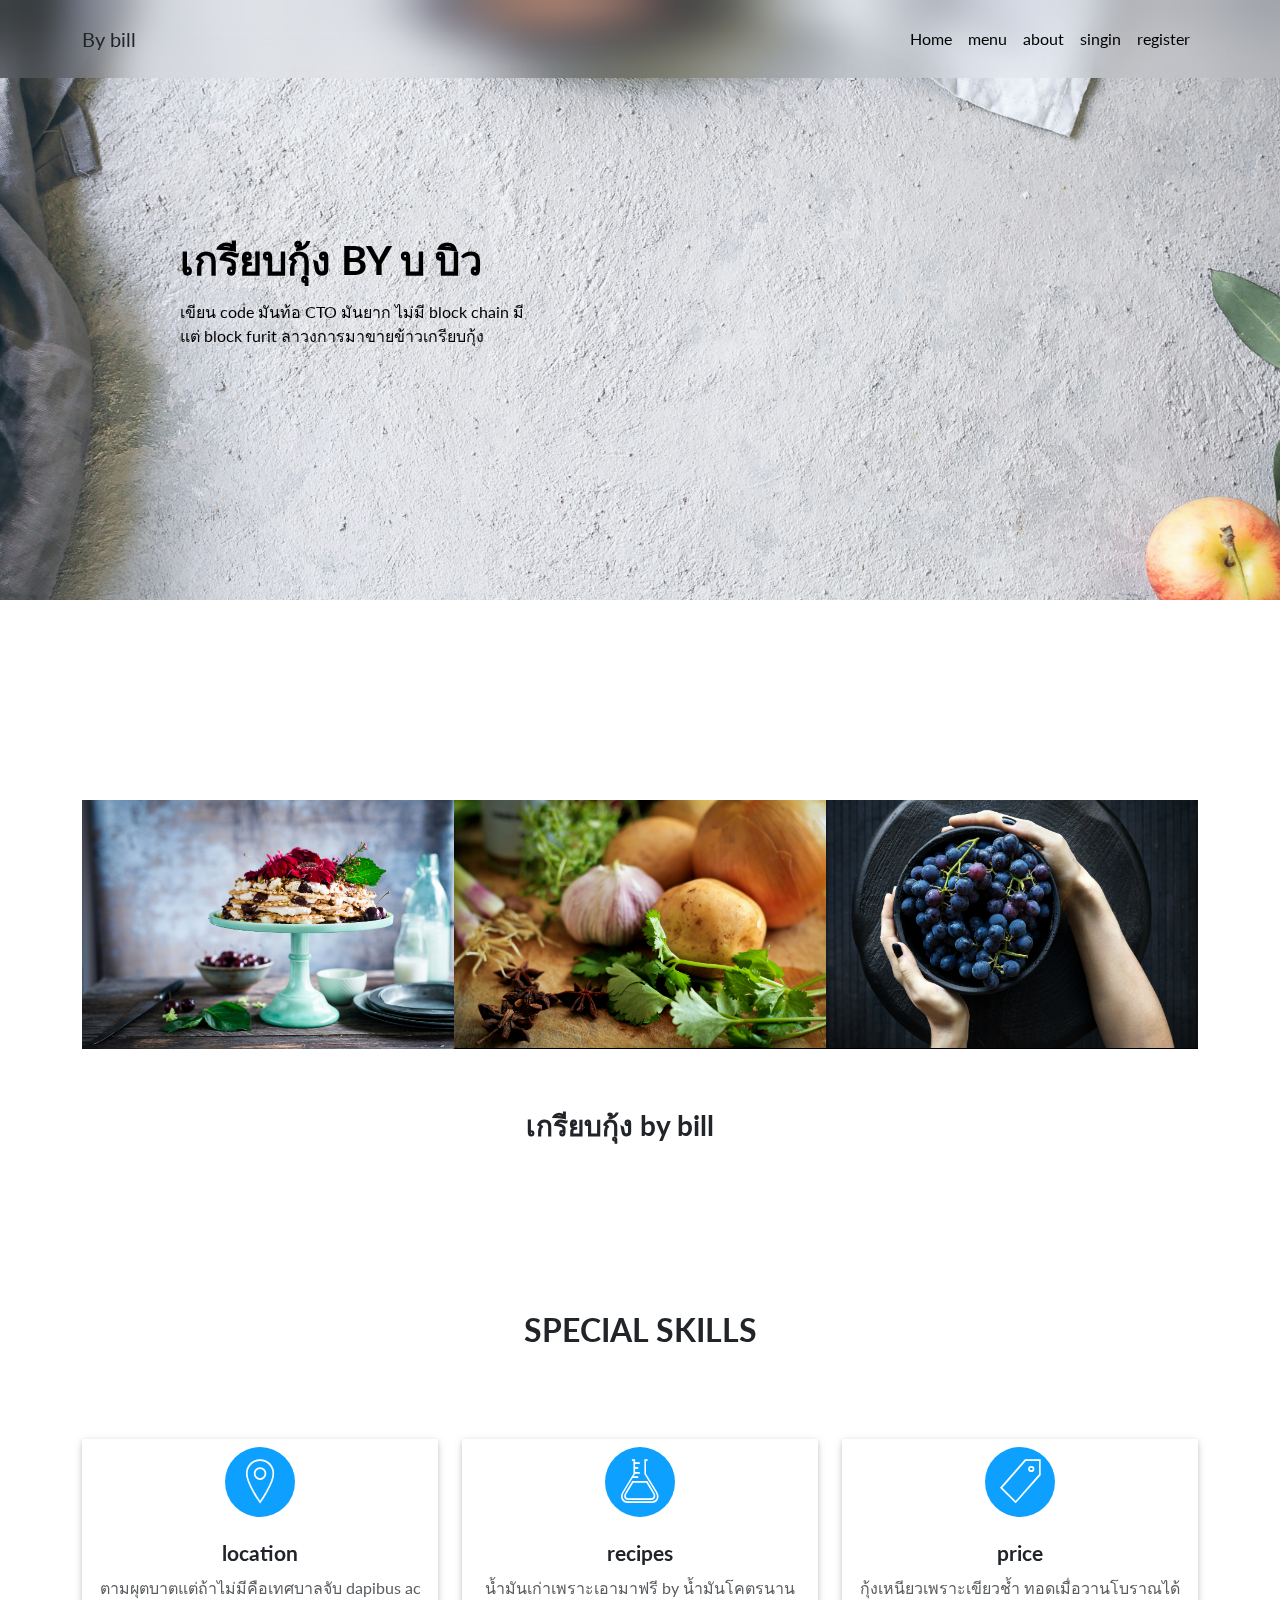
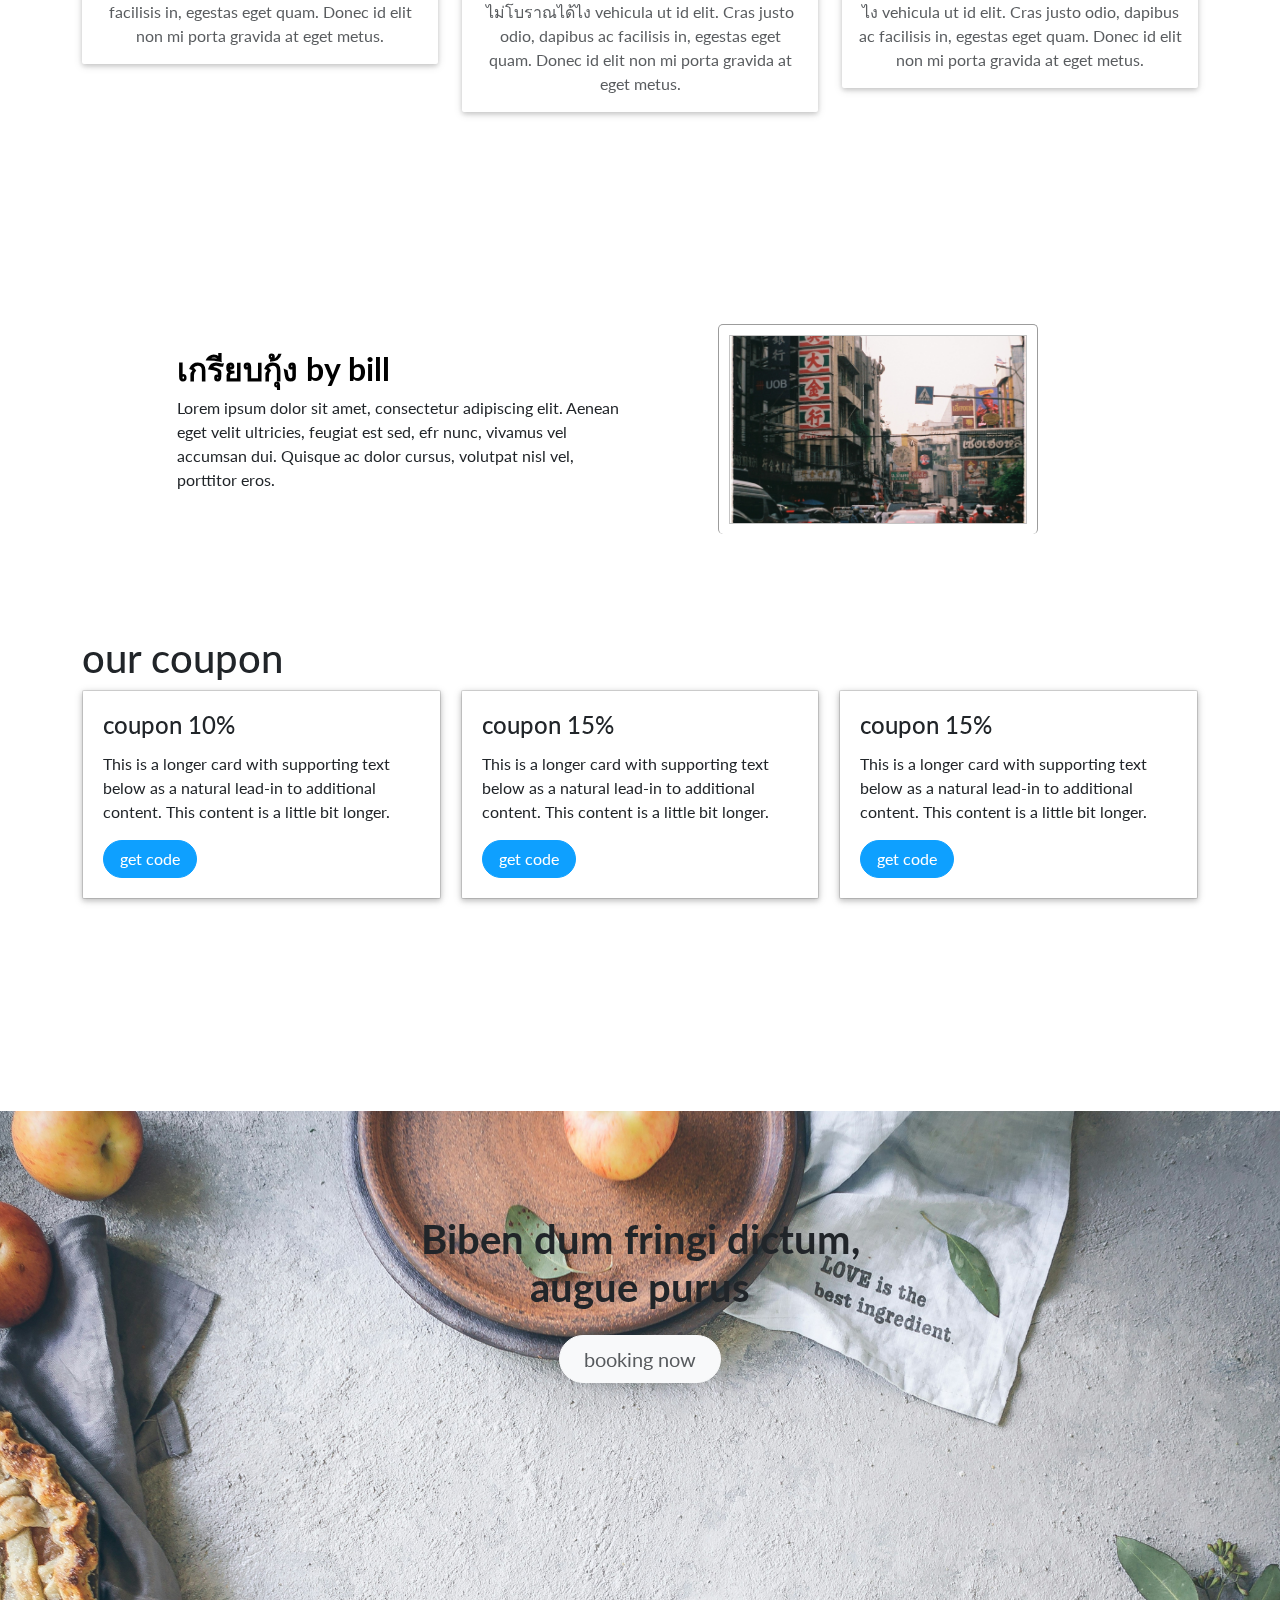
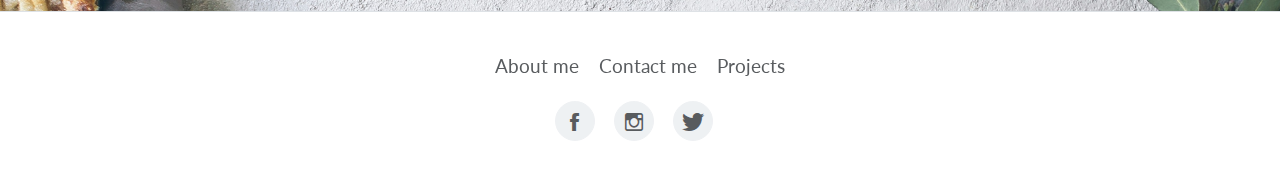
<file: free/index.html>
<!DOCTYPE html>
<html data-bs-theme="light">

<head>
    <meta charset="utf-8">
    <meta name="viewport" content="width=device-width, initial-scale=1.0, shrink-to-fit=no">
    <title>Home - Brand</title>
    <link rel="stylesheet" href="assets/bootstrap/css/bootstrap.min.css">
    <link rel="stylesheet" href="https://fonts.googleapis.com/css?family=Lato:300,400,700&amp;display=swap">
    <link rel="stylesheet" href="assets/fonts/ionicons.min.css">
    <link rel="stylesheet" href="assets/css/Card-Deck.css">
    <link rel="stylesheet" href="assets/css/Features-Cards-icons.css">
    <link rel="stylesheet" href="assets/css/pikaday.min.css">
</head>

<body>
    <header id="nav">
        <nav class="navbar navbar-expand-lg fixed-top navbar-expand-lg navbar-dark bg-gradient-blur" style="color: inherit;backdrop-filter: blur(20px);-webkit-backdrop-filter: blur(20px);">
            <div class="container"><a class="navbar-brand logo" href="#"><span style="color:rgb(33, 37, 41);">By bill</span></a><button data-bs-toggle="collapse" data-bs-target="#navbarNav" class="navbar-toggler"><span class="visually-hidden">Toggle navigation</span><span class="navbar-toggler-icon"></span></button>
                <div class="collapse navbar-collapse" id="navbarNav" style="color:black;">
                    <ul class="navbar-nav ms-auto">
                        <li class="nav-item"><a class="nav-link active" href="index.html" style="color:#000000;">Home</a></li>
                        <li class="nav-item"><a class="nav-link" href="menu.html" style="color:#000000;">menu</a></li>
                        <li class="nav-item"><a class="nav-link" href="about.html" style="color:#000000;">about</a></li>
                        <li class="nav-item"><a class="nav-link" href="contact.html" style="color:#000000;">singin</a></li>
                        <li class="nav-item "><a class="nav-link" href="regis.html" style="color:#000000;border-radius:10px;background-color:var(--bs-btn-disabled-bg);">register</a></li>
                    </ul>
                </div>
            </div>
        </nav>
    </header>
    <div id="main">
        <main class="page">
            <section>
                <div data-bss-parallax-bg="true" style="height: 600px;background-image: url(assets/img/photo-1505935428862-770b6f24f629.jpg);background-position: center;background-size: cover;">
                    <div class="container h-100">
                        <div class="row h-100">
                            <div class="col-md-6 text-center text-md-start d-flex d-sm-flex d-md-flex justify-content-center align-items-center justify-content-md-start align-items-md-center justify-content-xl-center">
                                <div style="max-width: 350px;">
                                    <h1 class="text-uppercase fw-bold" style="color: #000000;">เกรียบกุ้ง by บ บิว</h1>
                                    <p class="my-3" style="color: #000000;">เขียน code มันท้อ CTO มันยาก ไม่มี block chain มีแต่ block furit ลาวงการมาขายข้าวเกรียบกุ้ง</p>
                                </div>
                            </div>
                        </div>
                    </div>
                </div>
            </section>
            <section class="portfolio-block block-intro"></section>
            <section class="portfolio-block photography">
                <div class="container">
                    <div class="row g-0">
                        <div class="col-md-6 col-lg-4 item zoom-on-hover"><a href="#"><img class="img-fluid image" alt="cake on cake stand beside milk on milk bottles" src="assets/img/photo-1487790343276-2fe56a7d9439.jpg"></a></div>
                        <div class="col-md-6 col-lg-4 item zoom-on-hover"><a href="#"><img class="img-fluid image" alt="onions and potato on table" src="assets/img/photo-1470549813517-2fa741d25c92.jpg"></a></div>
                        <div class="col-md-6 col-lg-4 item zoom-on-hover"><a href="#"><img class="img-fluid image" alt="person holding bowl of grapes" src="assets/img/photo-1473229903343-d7903343f6c0.jpg"></a></div>
                    </div>
                </div>
            </section>
            <section class="portfolio-block call-to-action">
                <div class="container">
                    <div class="d-flex justify-content-center align-items-center content">
                        <h3><a href="#"><strong><span style="color: rgb(33, 37, 41);">เกรียบกุ้ง by bill</span></strong></a></h3>
                    </div>
                </div>
            </section>
            <section class="portfolio-block skills">
                <div class="container">
                    <div class="heading">
                        <h2>Special Skills</h2>
                    </div>
                    <div class="row">
                        <div class="col-md-4">
                            <div class="card special-skill-item border-0">
                                <div class="card-header bg-transparent border-0"><i class="icon ion-ios-location-outline"></i></div>
                                <div class="card-body">
                                    <h3 class="card-title">location</h3>
                                    <p class="card-text">ตามผุตบาตแต่ถ้าไม่มีคือเทศบาลจับ dapibus ac facilisis in, egestas eget quam. Donec id elit non mi porta gravida at eget metus.</p>
                                </div>
                            </div>
                        </div>
                        <div class="col-md-4">
                            <div class="card special-skill-item border-0">
                                <div class="card-header bg-transparent border-0"><i class="icon ion-ios-flask-outline"></i></div>
                                <div class="card-body">
                                    <h3 class="card-title">recipes</h3>
                                    <p class="card-text">น้ำมันเก่าเพราะเอามาฟรี by น้ำมันโคตรนานไม่โบราณได้ไง vehicula ut id elit. Cras justo odio, dapibus ac facilisis in, egestas eget quam. Donec id elit non mi porta gravida at eget metus.</p>
                                </div>
                            </div>
                        </div>
                        <div class="col-md-4">
                            <div class="card special-skill-item border-0">
                                <div class="card-header bg-transparent border-0"><i class="icon ion-ios-pricetag-outline"></i></div>
                                <div class="card-body">
                                    <h3 class="card-title">price</h3>
                                    <p class="card-text">กุ้งเหนียวเพราะเขียวช้ำ ทอดเมื่อวานโบราณได้ไง vehicula ut id elit. Cras justo odio, dapibus ac facilisis in, egestas eget quam. Donec id elit non mi porta gravida at eget metus.</p>
                                </div>
                            </div>
                        </div>
                    </div>
                </div>
            </section>
            <section class="portfolio-block bg-white">
                <div class="container">
                    <div class="row align-items-center">
                        <div class="col-md-12 col-lg-5 offset-lg-1 text" style="/*color: #ffffff;*/">
                            <h2 style="color: #ffffff;"><a href="#"><strong><span style="color: rgb(0, 0, 0);">เกรียบกุ้ง by bill</span></strong></a></h2>
                            <p>Lorem ipsum dolor sit amet, consectetur adipiscing elit. Aenean eget velit ultricies, feugiat est sed, efr nunc, vivamus vel accumsan dui. Quisque ac dolor cursus, volutpat nisl vel, porttitor eros.</p>
                        </div>
                        <div class="col-md-12 col-lg-5">
                            <div class="portfolio-laptop-mockup">
                                <div class="screen">
                                    <div class="screen-content" style="background-image: url(&quot;assets/img/g992e03489a7f5aeaf28804b79465dbfaa38ca46e122f8903676f70f211992c36ed651fedfd4399d76c3b085097b40130a24edc4c64d02473feae14555e95c453_640.jpg&quot;);"></div>
                                </div>
                            </div>
                        </div>
                    </div>
                </div>
                <section class="portfolio-block bg-white">
                    <div class="container">
                        <div class="row align-items-center">
                            <div class="col-md-12 col-lg-5">
                                <div class="portfolio-laptop-mockup"></div>
                            </div>
                        </div>
                        <h1>our coupon</h1>
                        <div class="card-deck-wrapper">
                            <div class="card-deck">
                                <div class="card">
                                    <div class="card-block">
                                        <h4 class="card-title">coupon 10%</h4>
                                        <p class="card-text">This is a longer card with supporting text below as a natural lead-in to additional content. This content is a little bit longer.</p>
                                        <p class="card-text"></p><button class="btn btn-primary" type="button">get code</button>
                                    </div>
                                </div>
                                <div class="card">
                                    <div class="card-block">
                                        <h4 class="card-title">coupon 15%</h4>
                                        <p class="card-text">This is a longer card with supporting text below as a natural lead-in to additional content. This content is a little bit longer.</p>
                                        <p class="card-text"></p><button class="btn btn-primary" type="button">get code</button>
                                    </div>
                                </div>
                                <div class="card">
                                    <div class="card-block">
                                        <h4 class="card-title">coupon 15%</h4>
                                        <p class="card-text">This is a longer card with supporting text below as a natural lead-in to additional content. This content is a little bit longer.</p>
                                        <p class="card-text"></p><button class="btn btn-primary" type="button">get code</button>
                                    </div>
                                </div>
                            </div>
                        </div>
                    </div>
                </section>
            </section>
            <div data-bss-parallax-bg="true" style="height: 500px;background-image: url(assets/img/photo-1505935428862-770b6f24f629.jpg);background-position: center;background-size: cover;">
                <section class="py-4 py-xl-5">
                    <div class="container">
                        <div class="text-center p-4 p-lg-5">
                            <p class="fw-bold text-primary mb-2"></p>
                            <h1 class="fw-bold mb-4">Biben dum fringi dictum,<br>augue purus</h1><button class="btn btn-light fs-5 py-2 px-4" type="button"><a href="regis.html" >booking now </a></button>
                        </div>
                    </div>
                </section>
            </div>
        </main>
    </div>
    <div id="footer">
        <footer class="page-footer py-3 border-top">
            <div class="container my-4">
                <div class="links"><a href="#">About me</a><a href="#">Contact me</a><a href="#">Projects</a></div>
                <div class="social-icons"><a class="me-3" href="#"><i class="icon ion-social-facebook"></i></a><a class="me-3" href="#"><i class="icon ion-social-instagram-outline"></i></a><a class="me-3" href="#"><i class="icon ion-social-twitter"></i></a></div>
            </div>
        </footer>
    </div>
    <script src="assets/bootstrap/js/bootstrap.min.js"></script>
    <script src="assets/js/bs-init.js"></script>
    <script src="assets/js/pikaday.min.js"></script>
    <script src="assets/js/theme.js"></script>
</body>

</html>
</file>
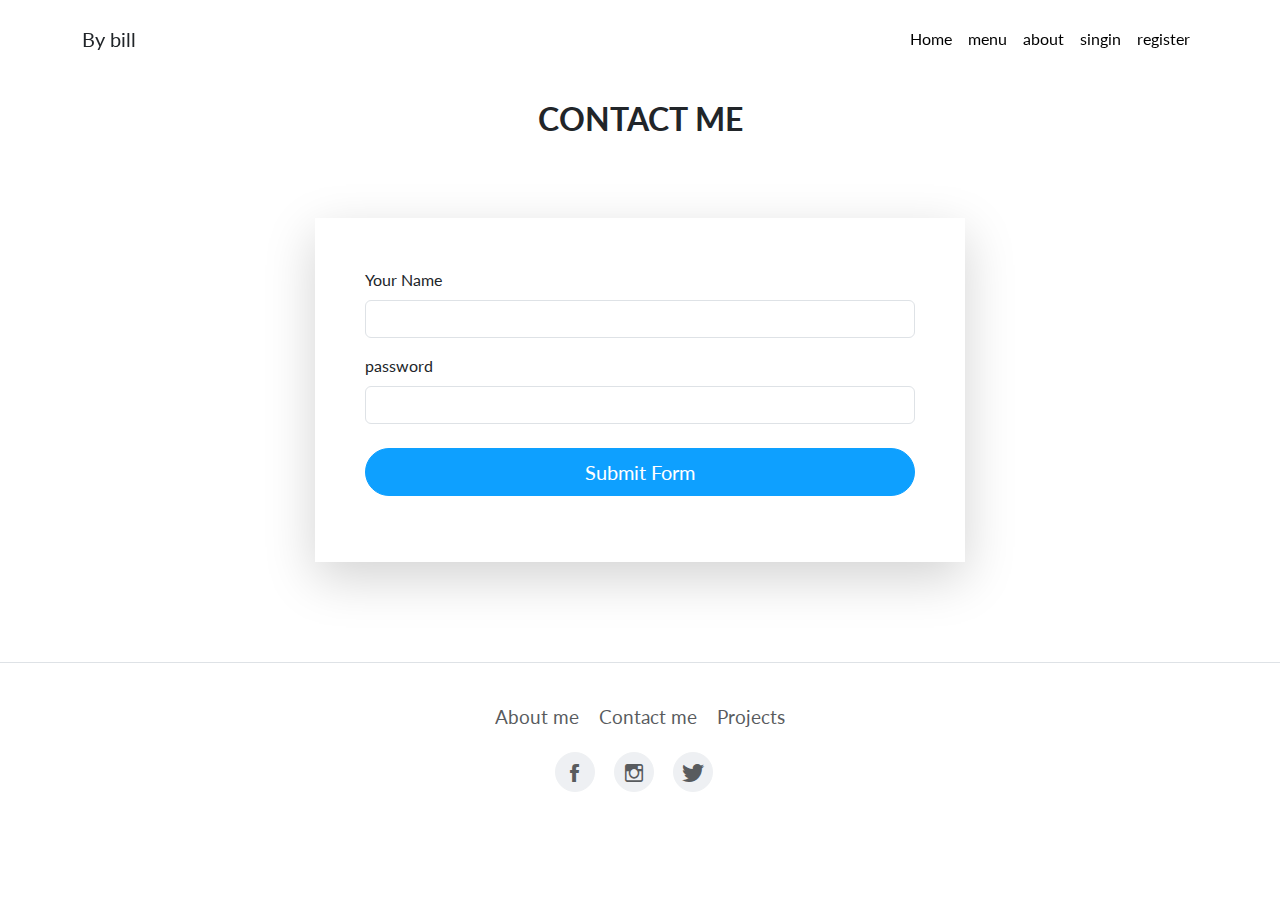
<file: free/contact.html>
<!DOCTYPE html>
<html data-bs-theme="light">

<head>
    <meta charset="utf-8">
    <meta name="viewport" content="width=device-width, initial-scale=1.0, shrink-to-fit=no">
    <title>Contact - Brand</title>
    <link rel="stylesheet" href="assets/bootstrap/css/bootstrap.min.css">
    <link rel="stylesheet" href="https://fonts.googleapis.com/css?family=Lato:300,400,700&amp;display=swap">
    <link rel="stylesheet" href="assets/fonts/ionicons.min.css">
    <link rel="stylesheet" href="assets/css/Card-Deck.css">
    <link rel="stylesheet" href="assets/css/Features-Cards-icons.css">
    <link rel="stylesheet" href="assets/css/pikaday.min.css">
</head>

<body>
    <header id="nav">
        <nav class="navbar navbar-expand-lg fixed-top navbar-expand-lg navbar-dark bg-gradient-blur" style="color: inherit;backdrop-filter: blur(20px);-webkit-backdrop-filter: blur(20px);">
            <div class="container"><a class="navbar-brand logo" href="#"><span style="color:rgb(33, 37, 41);">By bill</span></a><button data-bs-toggle="collapse" data-bs-target="#navbarNav" class="navbar-toggler"><span class="visually-hidden">Toggle navigation</span><span class="navbar-toggler-icon"></span></button>
                <div class="collapse navbar-collapse" id="navbarNav" style="color:black;">
                    <ul class="navbar-nav ms-auto">
                        <li class="nav-item"><a class="nav-link active" href="index.html" style="color:#000000;">Home</a></li>
                        <li class="nav-item"><a class="nav-link" href="menu.html" style="color:#000000;">menu</a></li>
                        <li class="nav-item"><a class="nav-link" href="about.html" style="color:#000000;">about</a></li>
                        <li class="nav-item"><a class="nav-link" href="contact.html" style="color:#000000;">singin</a></li>
                        <li class="nav-item "><a class="nav-link" href="regis.html" style="color:#000000;border-radius:10px;background-color:var(--bs-btn-disabled-bg);">register</a></li>
                    </ul>
                </div>
            </div>
        </nav>
    </header>
    <main class="page">
        <section class="portfolio-block">
            <div class="container">
                <div class="heading">
                    <h2>Contact me</h2>
                </div>
                <form class="shadow-lg" data-bs-theme="light">
                    <div class="mb-3"><label class="form-label" for="name">Your Name</label><input class="form-control item" type="text" id="name"></div>
                    <div class="mb-3"><label class="form-label" for="subject">password</label><input class="form-control item" type="text" id="subject"></div>
                    <div class="mb-3"></div>
                    <div class="mb-3 mt-4"><button class="btn btn-primary btn-lg d-block w-100" type="submit">Submit Form</button></div>
                </form>
            </div>
        </section>
    </main>
    <footer class="page-footer py-3 border-top">
        <div class="container my-4">
            <div class="links"><a href="#">About me</a><a href="#">Contact me</a><a href="#">Projects</a></div>
            <div class="social-icons"><a class="me-3" href="#"><i class="icon ion-social-facebook"></i></a><a class="me-3" href="#"><i class="icon ion-social-instagram-outline"></i></a><a class="me-3" href="#"><i class="icon ion-social-twitter"></i></a></div>
        </div>
    </footer>
    <script src="assets/bootstrap/js/bootstrap.min.js"></script>
    <script src="assets/js/bs-init.js"></script>
    <script src="assets/js/pikaday.min.js"></script>
    <script src="assets/js/theme.js"></script>
</body>

</html>
</file>
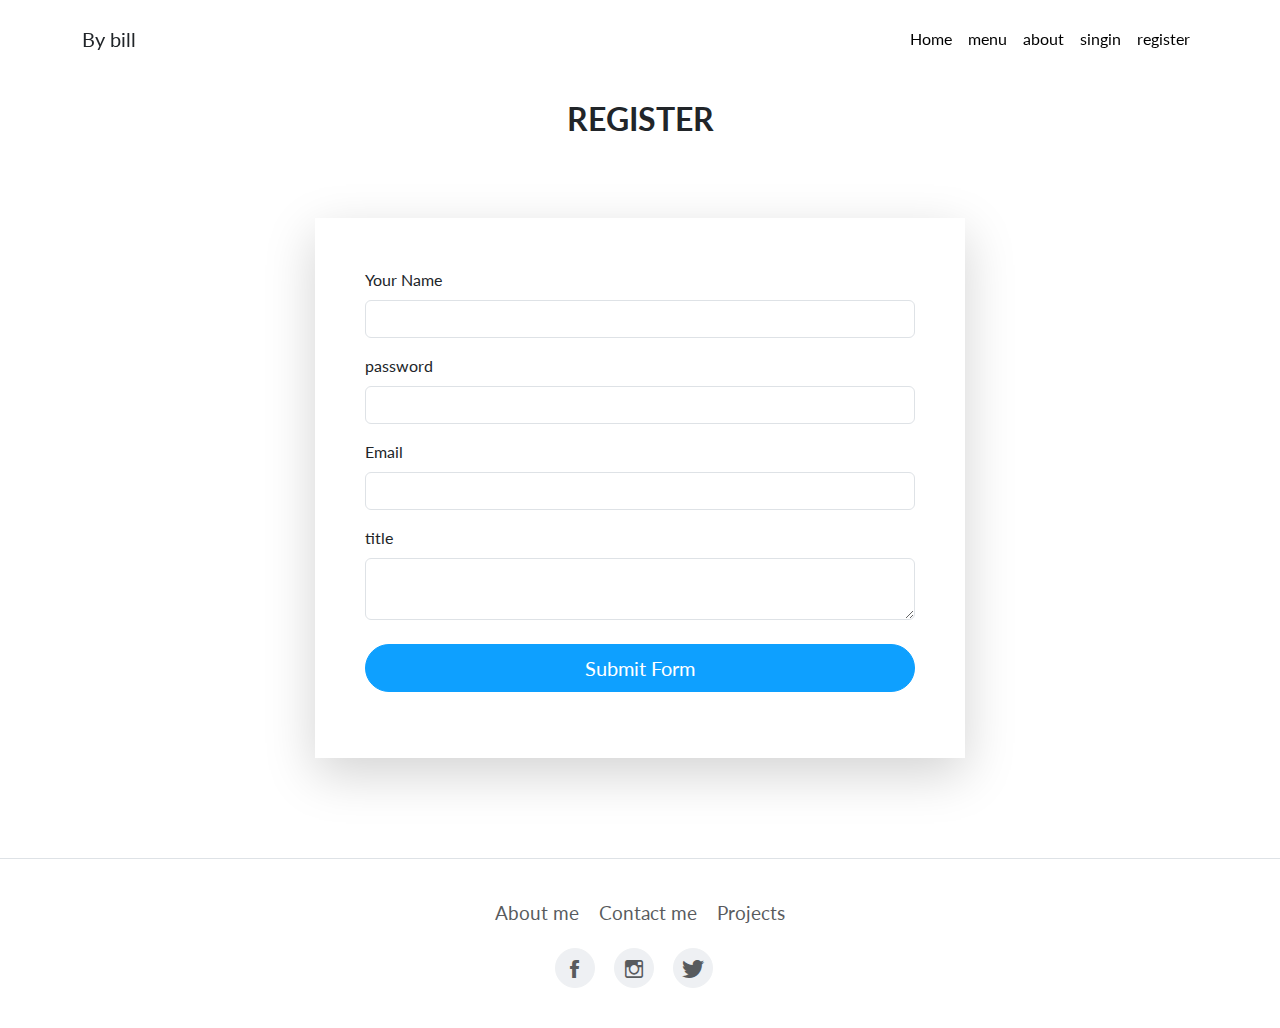
<file: free/regis.html>
<!DOCTYPE html>
<html data-bs-theme="light">

<head>
    <meta charset="utf-8">
    <meta name="viewport" content="width=device-width, initial-scale=1.0, shrink-to-fit=no">
    <title>bill</title>
    <link rel="stylesheet" href="assets/bootstrap/css/bootstrap.min.css">
    <link rel="stylesheet" href="https://fonts.googleapis.com/css?family=Lato:300,400,700&amp;display=swap">
    <link rel="stylesheet" href="assets/fonts/ionicons.min.css">
    <link rel="stylesheet" href="assets/css/Card-Deck.css">
    <link rel="stylesheet" href="assets/css/Features-Cards-icons.css">
    <link rel="stylesheet" href="assets/css/pikaday.min.css">
</head>

<body>
    <header id="nav">
        <nav class="navbar navbar-expand-lg fixed-top navbar-expand-lg navbar-dark bg-gradient-blur" style="color: inherit;backdrop-filter: blur(20px);-webkit-backdrop-filter: blur(20px);">
            <div class="container"><a class="navbar-brand logo" href="#"><span style="color:rgb(33, 37, 41);">By bill</span></a><button data-bs-toggle="collapse" data-bs-target="#navbarNav" class="navbar-toggler"><span class="visually-hidden">Toggle navigation</span><span class="navbar-toggler-icon"></span></button>
                <div class="collapse navbar-collapse" id="navbarNav" style="color:black;">
                    <ul class="navbar-nav ms-auto">
                        <li class="nav-item"><a class="nav-link active" href="index.html" style="color:#000000;">Home</a></li>
                        <li class="nav-item"><a class="nav-link" href="menu.html" style="color:#000000;">menu</a></li>
                        <li class="nav-item"><a class="nav-link" href="about.html" style="color:#000000;">about</a></li>
                        <li class="nav-item"><a class="nav-link" href="contact.html" style="color:#000000;">singin</a></li>
                        <li class="nav-item "><a class="nav-link" href="regis.html" style="color:#000000;border-radius:10px;background-color:var(--bs-btn-disabled-bg);">register</a></li>
                    </ul>
                </div>
            </div>
        </nav>
    </header>
    
    <main class="page">
        <section class="portfolio-block">
            <div class="container">
                <div class="heading">
                    <h2>register</h2>
                </div>
                <form class="shadow-lg" data-bs-theme="light">
                    <div class="mb-3"><label class="form-label" for="name">Your Name</label><input class="form-control item" type="text" id="name"></div>
                    <div class="mb-3"><label class="form-label" for="subject">password</label><input class="form-control item" type="text" id="subject"></div>
                    <div class="mb-3"><label class="form-label" for="email">Email</label><input class="form-control item" type="email" id="email"></div>
                    <div class="mb-3"><label class="form-label" for="message">title</label><textarea class="form-control item" id="message"></textarea></div>
                    <div class="mb-3 mt-4"><button class="btn btn-primary btn-lg d-block w-100" type="submit">Submit Form</button></div>
                </form>
            </div>
        </section>
    </main>
   
    <footer class="page-footer py-3 border-top">
        <div class="container my-4">
            <div class="links"><a href="#">About me</a><a href="#">Contact me</a><a href="#">Projects</a></div>
            <div class="social-icons"><a class="me-3" href="#"><i class="icon ion-social-facebook"></i></a><a class="me-3" href="#"><i class="icon ion-social-instagram-outline"></i></a><a class="me-3" href="#"><i class="icon ion-social-twitter"></i></a></div>
        </div>
    </footer>
    <script src="assets/bootstrap/js/bootstrap.min.js"></script>
    <script src="assets/js/bs-init.js"></script>
    <script src="assets/js/pikaday.min.js"></script>
    <script src="assets/js/theme.js"></script>
</body>

</html>
</file>
<file: free/assets/css/Card-Deck.css>
.card {
  position: relative;
  display: block;
  margin-bottom: 0.75rem;
  background-color: #fff;
  border-radius: 0.25rem;
  border: 1px solid rgba(0, 0, 0, 0.125);
}

.card-block {
  padding: 1.25rem;
}

.card-title {
  margin-bottom: 0.75rem;
}

.card-text:last-child {
  margin-bottom: 0;
}

.card-img-top {
  border-top-right-radius: calc(0.25rem - 1px);
  border-top-left-radius: calc(0.25rem - 1px);
}

@media (min-width: 576px) {
  .card-deck {
    display: table;
    width: 100%;
    margin-bottom: 0.75rem;
    table-layout: fixed;
    border-spacing: 1.25rem 0;
  }
}

@media (min-width: 576px) {
  .card-deck .card {
    display: table-cell;
    margin-bottom: 0;
    vertical-align: top;
  }
}

@media (min-width: 576px) {
  .card-deck-wrapper {
    margin-right: -1.25rem;
    margin-left: -1.25rem;
  }
}

.card {
  box-shadow: 0 2px 5px 0 rgba(0, 0, 0, 0.16), 0 2px 10px 0 rgba(0, 0, 0, 0.12);
  margin-top: 10px;
  box-sizing: border-box;
  border-radius: 2px;
  background-clip: padding-box;
}
</file>
<file: free/assets/css/Features-Cards-icons.css>
.bs-icon {
  --bs-icon-size: .75rem;
  display: flex;
  flex-shrink: 0;
  justify-content: center;
  align-items: center;
  font-size: var(--bs-icon-size);
  width: calc(var(--bs-icon-size) * 2);
  height: calc(var(--bs-icon-size) * 2);
  color: var(--bs-primary);
}

.bs-icon-xs {
  --bs-icon-size: 1rem;
  width: calc(var(--bs-icon-size) * 1.5);
  height: calc(var(--bs-icon-size) * 1.5);
}

.bs-icon-sm {
  --bs-icon-size: 1rem;
}

.bs-icon-md {
  --bs-icon-size: 1.5rem;
}

.bs-icon-lg {
  --bs-icon-size: 2rem;
}

.bs-icon-xl {
  --bs-icon-size: 2.5rem;
}

.bs-icon.bs-icon-primary {
  color: var(--bs-white);
  background: var(--bs-primary);
}

.bs-icon.bs-icon-primary-light {
  color: var(--bs-primary);
  background: rgba(var(--bs-primary-rgb), .2);
}

.bs-icon.bs-icon-semi-white {
  color: var(--bs-primary);
  background: rgba(255, 255, 255, .5);
}

.bs-icon.bs-icon-rounded {
  border-radius: .5rem;
}

.bs-icon.bs-icon-circle {
  border-radius: 50%;
}
</file>
<file: free/assets/css/pikaday.min.css>
/* !
 * Pikaday
 * Copyright © 2014 David Bushell | BSD & MIT license | http://dbushell.com/ */

.pika-single {
  z-index: 9999;
  display: block;
  position: relative;
  color: #333;
  background: #fff;
  border: 1px solid #ccc;
  border-bottom-color: #bbb;
  font-family: "Helvetica Neue",Helvetica,Arial,sans-serif;
}

.pika-single:after, .pika-single:before {
  content: " ";
  display: table;
}

.pika-single:after {
  clear: both;
}

.pika-single.is-hidden {
  display: none;
}

.pika-single.is-bound {
  position: absolute;
  box-shadow: 0 5px 15px -5px rgba(0,0,0,.5);
}

.pika-lendar {
  float: left;
  width: 240px;
  margin: 8px;
}

.pika-title {
  position: relative;
  text-align: center;
}

.pika-label {
  display: inline-block;
  position: relative;
  z-index: 9999;
  overflow: hidden;
  margin: 0;
  padding: 5px 3px;
  font-size: 14px;
  line-height: 20px;
  font-weight: 700;
  background-color: #fff;
}

.pika-title select {
  cursor: pointer;
  position: absolute;
  z-index: 9998;
  margin: 0;
  left: 0;
  top: 5px;
  opacity: 0;
}

.pika-next, .pika-prev {
  display: block;
  cursor: pointer;
  position: relative;
  outline: 0;
  border: 0;
  padding: 0;
  width: 20px;
  height: 30px;
  text-indent: 20px;
  white-space: nowrap;
  overflow: hidden;
  background-color: transparent;
  background-position: center center;
  background-repeat: no-repeat;
  background-size: 75% 75%;
  opacity: .5;
}

.pika-next:hover, .pika-prev:hover {
  opacity: 1;
}

.is-rtl .pika-next, .pika-prev {
  float: left;
  background-image: url([data-uri]);
}

.is-rtl .pika-prev, .pika-next {
  float: right;
  background-image: url([data-uri]);
}

.pika-next.is-disabled, .pika-prev.is-disabled {
  cursor: default;
  opacity: .2;
}

.pika-select {
  display: inline-block;
}

.pika-table {
  width: 100%;
  border-collapse: collapse;
  border-spacing: 0;
  border: 0;
}

.pika-table td, .pika-table th {
  width: 14.285714285714286%;
  padding: 0;
}

.pika-table th {
  color: #999;
  font-size: 12px;
  line-height: 25px;
  font-weight: 700;
  text-align: center;
}

.pika-button {
  cursor: pointer;
  display: block;
  box-sizing: border-box;
  -moz-box-sizing: border-box;
  outline: 0;
  border: 0;
  margin: 0;
  width: 100%;
  padding: 5px;
  color: #666;
  font-size: 12px;
  line-height: 15px;
  text-align: right;
  background: #f5f5f5;
}

.pika-week {
  font-size: 11px;
  color: #999;
}

.is-today .pika-button {
  color: #3af;
  font-weight: 700;
}

.has-event .pika-button, .is-selected .pika-button {
  color: #fff;
  font-weight: 700;
  background: #3af;
  box-shadow: inset 0 1px 3px #178fe5;
  border-radius: 3px;
}

.has-event .pika-button {
  background: #005da9;
  box-shadow: inset 0 1px 3px #0076c9;
}

.is-disabled .pika-button, .is-inrange .pika-button {
  background: #d5e9f7;
}

.is-startrange .pika-button {
  color: #fff;
  background: #6cb31d;
  box-shadow: none;
  border-radius: 3px;
}

.is-endrange .pika-button {
  color: #fff;
  background: #3af;
  box-shadow: none;
  border-radius: 3px;
}

.is-disabled .pika-button {
  pointer-events: none;
  cursor: default;
  color: #999;
  opacity: .3;
}

.is-outside-current-month .pika-button {
  color: #999;
  opacity: .3;
}

.is-selection-disabled {
  pointer-events: none;
  cursor: default;
}

.pika-button:hover, .pika-row.pick-whole-week:hover .pika-button {
  color: #fff;
  background: #ff8000;
  box-shadow: none;
  border-radius: 3px;
}

.pika-table abbr {
  border-bottom: none;
  cursor: help;
}

/* # sourceMappingURL=pikaday.min.css.map */

.page-footer .links a {
  font-size: 1.2rem;
}

.portfolio-block.cv .group .item {
  border-bottom: 1px solid var(--bs-dark-bg-subtle);
}
</file>
